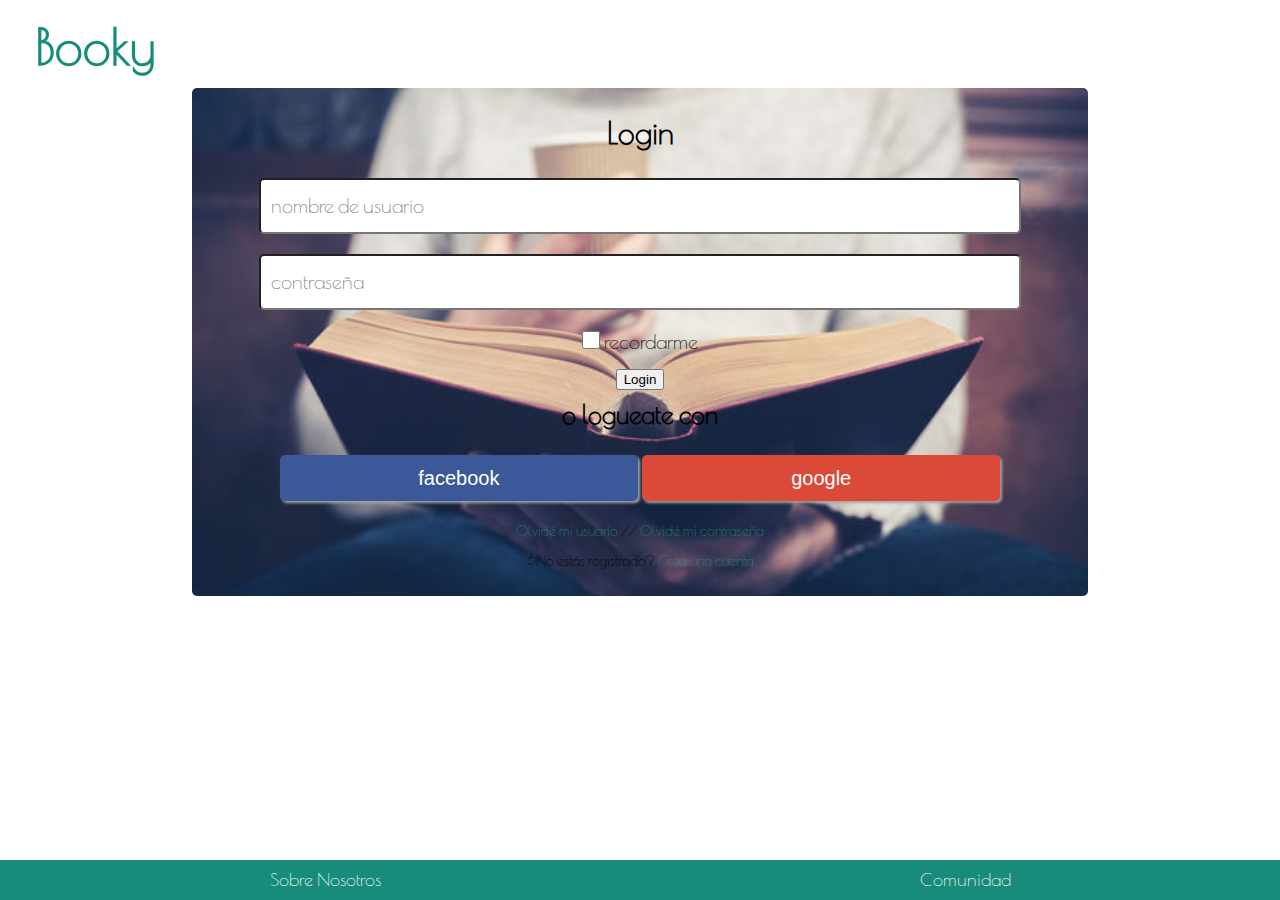
<file: index.html>
<!DOCTYPE html>
<html lang="en" dir="ltr">
  <head>
    <meta charset="utf-8">
    <title>Booky la comunidad lectora</title>
    <link rel="stylesheet" href="https://use.fontawesome.com/releases/v5.7.2/css/all.css" integrity="sha384-fnmOCqbTlWIlj8LyTjo7mOUStjsKC4pOpQbqyi7RrhN7udi9RwhKkMHpvLbHG9Sr" crossorigin="anonymous">
    <link href="https://fonts.googleapis.com/css?family=Poiret+One" rel="stylesheet">
    <link rel="stylesheet" href="css/styles.css">
    <meta name="viewport" content="width=device-width, initial-scale=1.0">
  </head>
  <body>
    <div class="container">
      <header>
          <h1><a href="home/home.html">Booky</a></h1>
          <div class="separador">
            <h2>La comunidad lectora</h2>
          </div>
        </header>
        <div class="cont-form">
        <form>
            <article class="datos">
              <h2>Login</h2>
              <div class="user">
                <label for="user"><i class="fas fa-user"></i></label>
                <input type="text" name="" value="" placeholder="nombre de usuario">
              </div>
              <div class="pass">
                <label for="pass"><i class="fas fa-lock"></i></label>
                <input type="password" name="pass" value="" placeholder= "contraseña">
              </div>
              <div class="check">
                <input id="recordar" type="checkbox" name="check" value="s">
                <label for="recordar">recordarme</label>
              </div>
              <button class="login" type="submit" name="button">Login</button>
              <hr>
            </article>
            <article class="datos-alt">
              <h2>o logueate con</h2>
              <button class="face" type="submit" name="button">facebook</button>
              <button class="google" type="submit" name="button">google</button>
            </article>
          <div class="recover">
            <p><a href="#">Olvidé mi usuario</a> // <a href="#">Olvidé mi contraseña</a></p>
            <p class="cuenta">¿No estás registrado? <a href="Registro/registracion.html">Crea una cuenta</a></p>
          </div>
        </form>
      </div>
        </div>
        <footer>
          <nav>
            <ul>
              <li> <a href="#">Sobre Nosotros</a></li>
              <li> <a href="#">Comunidad</a></li>
            </ul>

        </nav>
        </footer>
  </body>
</html>
</file>
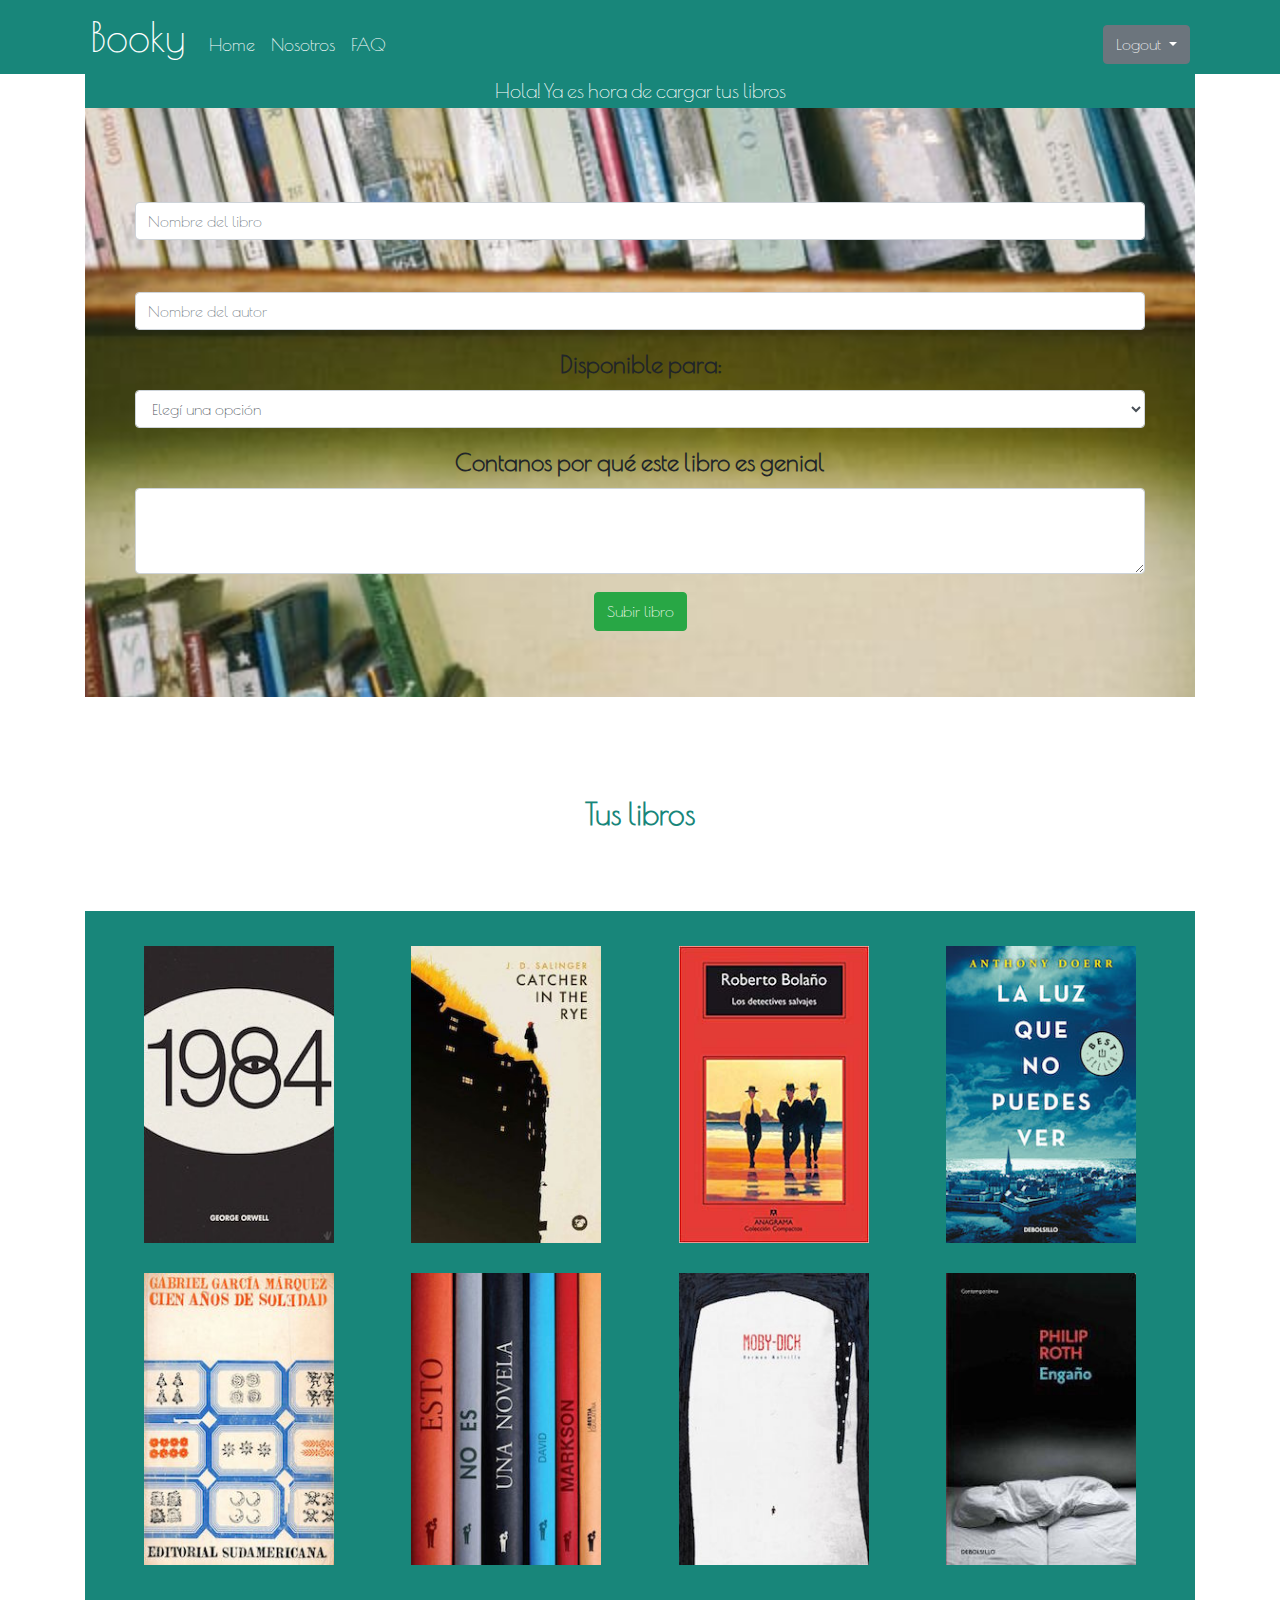
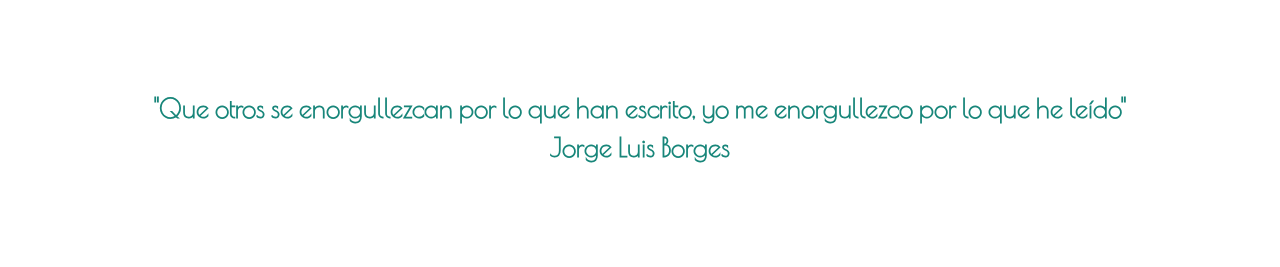
<file: cargarlibros.html>
<!DOCTYPE html>
<html lang="en" dir="ltr">
  <head>
    <meta charset="utf-8">
    <meta name="viewport" content="width=device-width, initial-scale=1.0">
    <link rel="stylesheet" href="https://use.fontawesome.com/releases/v5.5.0/css/all.css" integrity="sha384-B4dIYHKNBt8Bc12p+WXckhzcICo0wtJAoU8YZTY5qE0Id1GSseTk6S+L3BlXeVIU" crossorigin="anonymous">
    <link href="https://fonts.googleapis.com/css?family=Poiret+One" rel="stylesheet">
    <link rel="stylesheet" href="https://stackpath.bootstrapcdn.com/bootstrap/4.3.1/css/bootstrap.min.css" integrity="sha384-ggOyR0iXCbMQv3Xipma34MD+dH/1fQ784/j6cY/iJTQUOhcWr7x9JvoRxT2MZw1T" crossorigin="anonymous">
    <link rel="stylesheet" href="css/estilos.css">
    <title></title>
  </head>
  <body>
      <nav class="navbar navbar-expand-lg navbar-light bg-light">
        <a class="navbar-brand" href="#"><!--<img src="img/logo-verde-g.png" width="120" height="60" alt="">--><h1>Booky</h1> </a>
        <button class="navbar-toggler" type="button" data-toggle="collapse" data-target="#navbarSupportedContent" aria-controls="navbarSupportedContent" aria-expanded="false" aria-label="Toggle navigation">
          <span class="navbar-toggler-icon"></span>
        </button>

        <div class="collapse navbar-collapse" id="navbarSupportedContent">

          <ul class="navbar-nav mr-auto">
            <li class="nav-item active">
              <a class="nav-link" href="#">Home<span class="sr-only">(current)</span></a>
            </li>
            <li class="nav-item">
              <a class="nav-link" href="#">Nosotros</a>
            </li>
            <li class="nav-item">
              <a class="nav-link" href="#">FAQ</a>
            </li>
          </ul>
          <ul class="nav navbar-nav ml-auto">
            <div class="btn-group" role="group">
                <button id="btnGroupDrop1" type="button" class="btn btn-secondary dropdown-toggle" data-toggle="dropdown" aria-haspopup="true" aria-expanded="false">
                  Logout
                </button>
                <div class="dropdown-menu" aria-labelledby="btnGroupDrop1">
                  <a class="dropdown-item" href="#">Mi perfil</a>
                  <a class="dropdown-item" href="logout.php">Cerrar sesión</a>
                </div>
            </div>
          </ul>
        </div>
      </nav>
      <div class="container">
        <div class="fondo paral">
        <div class="bienvenido">
            <h3>Hola! Ya es hora de cargar tus libros</h3>
        </div>
        <div class="cargarlibros">
          <form>
          <div class="form-group">
            <label for="exampleFormControlInput1"></label>
            <input type="text" class="form-control" id="exampleFormControlInput1" placeholder="Nombre del libro">
            </div>
            <div class="form-group">
              <label for="exampleFormControlInput2"></label>
              <input type="text" class="form-control" id="exampleFormControlInput1" placeholder="Nombre del autor">
              </div>
            <div class="form-group">
              <label for="exampleFormControlSelect1">Disponible para:</label>
              <select class="form-control" id="exampleFormControlSelect1">
              <option>Elegí una opción</option>
              <option>Prestar</option>
              <option>Regalar</option>
              </select>
            </div>
            <div class="form-group">
              <label for="exampleFormControlTextarea1">Contanos por qué este libro es genial</label>
              <textarea class="form-control" id="exampleFormControlTextarea1" rows="3"></textarea>
            </div>
            <div class="form-group">
              <button type="submit" class="btn btn-success">Subir libro</button>
            </div>
            </form>
          </div>
        </div>
      </div>
      <div class="container">
      <div class="jumbotron jumbotron-fluid destacado">
        <h2>Tus libros</h2>
      </div>

      <div class="row libros">
          <div class="libros col-lg-3 col-md-4 col-sm-6 d-sm-block">
            <img class="img-fluid" src="img/libros/1984.jpg" alt="">
          </div>
          <div class="libros col-lg-3 col-md-4 col-sm-6 d-sm-block">
            <img class="img-fluid" src="img/libros/catcher.jpg" alt="">
          </div>
          <div class="libros col-lg-3 col-md-4 col-sm-6 d-sm-block">
            <img class="img-fluid" src="img/libros/detectives.jpg" alt="">
          </div>
          <div class="libros col-lg-3 col-md-4 col-sm-6 d-sm-block">
            <img class="img-fluid" src="img/libros/doerr.jpg" alt="">
          </div>
          <div class="libros col-lg-3 col-md-4 col-sm-6 d-sm-block">
            <img class="img-fluid" src="img/libros/garcia-marquez.jpg" alt="">
          </div>
          <div class="libros col-lg-3 col-md-4 col-sm-6 d-sm-block">
            <img class="img-fluid" src="img/libros/markson.jpg" alt="">
          </div>
          <div class="libros col-lg-3 col-md-4 col-sm-6 d-sm-block">
            <img class="img-fluid" src="img/libros/moby.jpg" alt="">
          </div>
          <div class="libros col-lg-3 col-md-4 col-sm-6 d-sm-block">
            <img class="img-fluid" src="img/libros/roth.jpg" alt="">
          </div>
        </div>
        </div>

      <div id="carouselContent" class="carousel slide" data-ride="carousel">
        <div class="carousel-inner" role="listbox">
            <div class="carousel-item active text-center p-4">
                 <p>"Que otros se enorgullezcan por lo que han escrito, yo me enorgullezco por lo que he leído"<br> Jorge Luis Borges</p>
            </div>
            <div class="carousel-item text-center p-4">
                <p>"Un libro debe ser el hacha que rompa el mar helado que hay dentro de nosotros" <br>Franz Kafka</p>
            </div>
            <div class="carousel-item text-center p-4">
                <p>"El que lee mucho y anda mucho, ve mucho y sabe mucho" <br>Miguel de Cervantes Saavedra</p>
            </div>
        </div>
          <a class="carousel-control-prev" href="#carouselContent" role="button" data-slide="prev">
            <span class="carousel-control-prev-icon" aria-hidden="true"></span>
            <span class="sr-only">Previous</span>
          </a>
          <a class="carousel-control-next" href="#carouselContent" role="button" data-slide="next">
            <span class="carousel-control-next-icon" aria-hidden="true"></span>
            <span class="sr-only">Next</span>
          </a>
        </div>

        <script src="https://code.jquery.com/jquery-3.3.1.slim.min.js" integrity="sha384-q8i/X+965DzO0rT7abK41JStQIAqVgRVzpbzo5smXKp4YfRvH+8abtTE1Pi6jizo" crossorigin="anonymous"></script>
        <script src="https://cdnjs.cloudflare.com/ajax/libs/popper.js/1.14.7/umd/popper.min.js" integrity="sha384-UO2eT0CpHqdSJQ6hJty5KVphtPhzWj9WO1clHTMGa3JDZwrnQq4sF86dIHNDz0W1" crossorigin="anonymous"></script>
        <script src="https://stackpath.bootstrapcdn.com/bootstrap/4.3.1/js/bootstrap.min.js" integrity="sha384-JjSmVgyd0p3pXB1rRibZUAYoIIy6OrQ6VrjIEaFf/nJGzIxFDsf4x0xIM+B07jRM" crossorigin="anonymous"></script>
    </body>
</html>
</file>
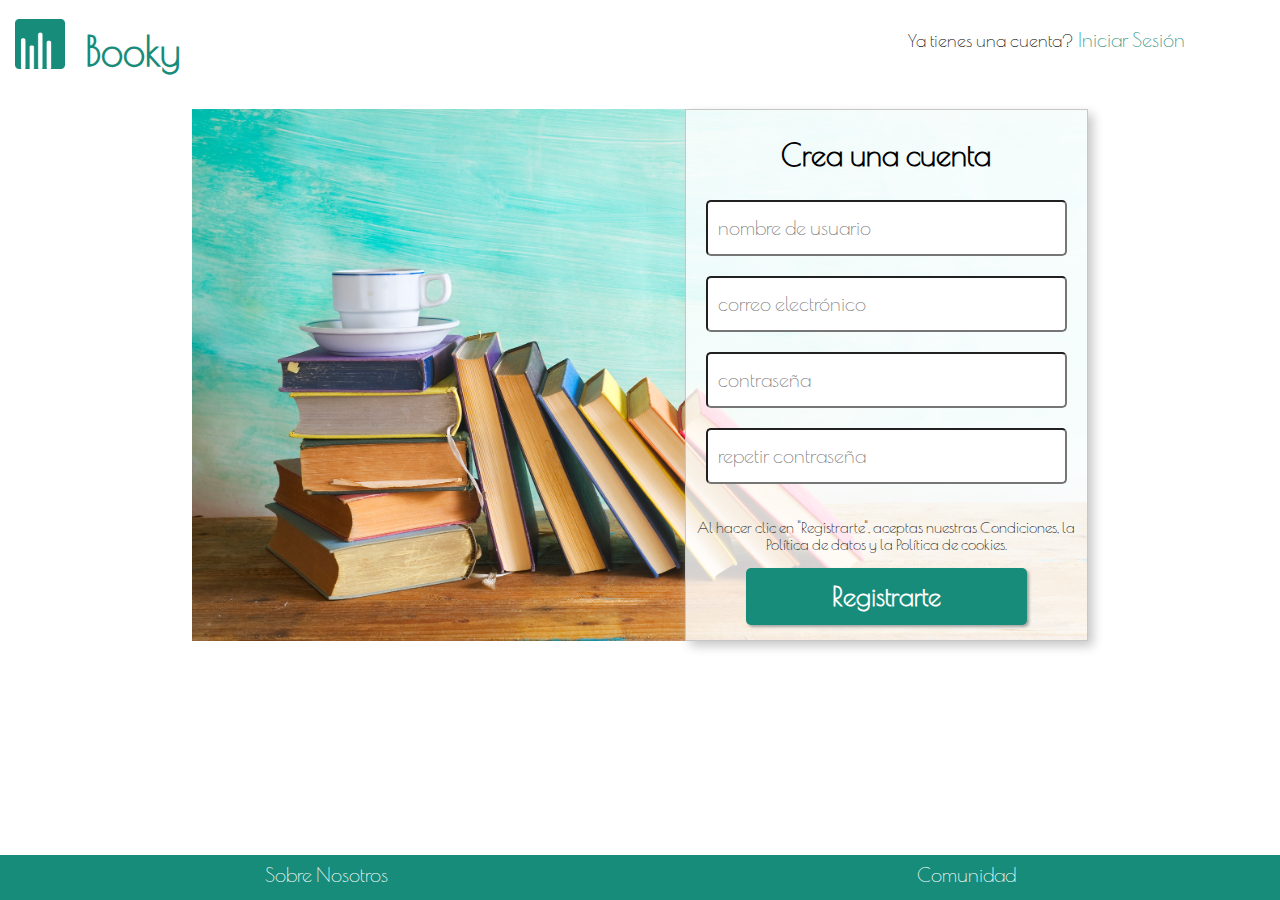
<file: registracion2.html>
<?php












<!DOCTYPE html>
<html lang="en" dir="ltr">
  <head>
    <meta charset="utf-8">
    <title>Booky la comunidad lectora</title>
    <link rel="icon" href="img/favicon.png">
    <link rel="stylesheet" href="https://use.fontawesome.com/releases/v5.7.2/css/all.css" integrity="sha384-fnmOCqbTlWIlj8LyTjo7mOUStjsKC4pOpQbqyi7RrhN7udi9RwhKkMHpvLbHG9Sr" crossorigin="anonymous">
    <link href="https://fonts.googleapis.com/css?family=Poiret+One" rel="stylesheet">
    <link rel="stylesheet" href="css/registracion2.css">
    <meta name="viewport" content="width=device-width, initial-scale=1.0">
  </head>
  <body>
    <div class="container">
      <header>
         <nav class="cont-logo">
           <img src="img/logo-verde-g.png" alt="">
           <h1 class="titulo"><a href="home.html">Booky</a></h1>
          </nav>
         <p>Ya tienes una cuenta? <a href="login.html"> Iniciar Sesión </a></p>
      </header>
        <div class="cont-form">
        <form>
            <article class="datos">
              <h2>Crea una cuenta</h2>
              <div class="user">
                <label for="user"><i class="fas fa-user"></i></label>
                <input type="text" name="" value="" placeholder="nombre de usuario">
              </div>
              <div class="mail">
                <label for="mail"><i class="far fa-envelope-open"></i></label>
                <input type="text" name="" value="" placeholder="correo electrónico">
              </div>
              <div class="pass">
                <label for="pass"><i class="fas fa-lock"></i></label>
                <input type="password" name="pass" value="" placeholder= "contraseña">
              </div>
              <div class="repeatpass">
                <label for="pass"><i class="fas fa-lock"></i></label>
                <input type="password" name="pass" value="" placeholder= "repetir contraseña">
              </div>
              <div class="politica">
                <p>Al hacer clic en "Registrarte", aceptas nuestras Condiciones, la Política de datos y la Política de cookies.</p>
              </div>
              <button class="registrarte" type="submit" name="button">Registrarte</button>


        </form>
      </div>
        </div>
        <footer>
          <nav>
            <ul>
              <li> <a href="#">Sobre Nosotros</a></li>
              <li> <a href="#">Comunidad</a></li>
            </ul>

        </nav>
        </footer>
  </body>
</html>
</file>
<file: css/registracion2.css>
*{
  box-sizing: border-box;
}
html{
  font-size: 24px;
}
ul, ol{
  padding: 0;
  margin: 0;
  list-style-type: none;
}
a{
  text-decoration: none;
}
h1, h2{
  text-align: center;
  margin: 0;
  padding: 0;
}
body{
  margin: 0 auto;
  font-family: 'Poiret One', cursive;
  min-height: 100%;
  display: flex;
  flex-direction: column;



}
.container{
  background-color: #fff;
  min-height: 95vh;
}
header{
 width: 100%;
 padding: 10px 15px;
 display: flex;
 justify-content: space-between;
 align-items: flex-end;
}
header img{
  display: block;
  width: 50px;
  height: 50px;
  padding-top: 0px;
}
header h1{
  position: relative;
  top: 7px;
  padding: 0 20px 0 20px;
}
header p{
  display: none;
}
header p a{
  color: #188c7a;
  font-size: 20px;

}
header nav a{
  color: #fff;
  font-size: 40px;
  color: #188c7a;
}
header nav{
  width: 100%;
  color: #188c7a;
  display: flex;
  justify-content: space-between;
  align-items: center;
}
header nav.menu-header{
  display: none;
}
header nav.menu-header a{
  font-size: 30px;}

div.cont-form{
  margin: 10px auto;
}
form{
  width: 85%;
  color: #000;
  border-radius: 5px;
  text-align: center;
  margin: 0px auto;
}
form h2{
  margin: 0 0 10px;
  padding: 0;
  color: #000;
  text-align: center;
}
form i{
  color: #188c7a;
}
.datos input{
  font-size: 24px;
  background-color: #fff;
  display: inline-block;
  border-radius: 5px;
  margin: 0 0 10px;
  padding-left: 10px;
  line-height: 50px;
  width: 90%;
  font-family: 'Poiret One', cursive;
}
.check input{
  font-size: 30px;
  width: 15px;
  height: 15px;
}
.check label{
  font-size: 25px;
}
.registrarte{
  display: block;
  background-color: #188c7a;
  box-shadow: 2px 2px 3px #a4a4a4;
  border-radius: 5px;
  width: 70%;
  line-height: 55px;
  border: 0;
  font-family: 'Poiret One', cursive;
  color: #fff;
  font-size: 26px;
  margin: 15px auto;
  font-weight: bold;
}
.registrarte:hover{
  background-color: #424242;
}
.politica {
  font-size: 15px;
}
.login h2{
  color: #000;
}
hr{
  margin: 10px;
}
.datos-alt h2{
  margin: 0;
  padding: 0 0 5px;
}
.datos-alt button{
  display: inline;
  color: #fff;
  border-radius: 5px;
  border: 0;
  width: 50%;
  margin:10px auto;
  box-shadow: 2px 2px 3px #a4a4a4;
  line-height: 30px;
  font-size: 14px;

}
.datos-alt button:hover{
  font-weight: bold;
}
.face{
  background-color: #3b5998;
}
.google{
  background-color: #db4a39;
}
.recover p{
  text-align: center;
  margin: 0 0 10px;
  font-size: 14px;
  color: #000;
}
.recover a{
  color: #188c7a;
}
.recover a:hover{
  color: #188c7a;
  font-weight: bold;
}
footer{
  background-color: #188c7a;
  color: #fff;
  width: 100%;
  min-height: 5vh;
  line-height: 40px;
  flex: 1;

}
footer ul{
  display: flex;
  flex-wrap: wrap;
  flex-direction: row;
  justify-content: space-around;
}
footer a{
  color: #fff;
}
footer a:hover{
  font-weight: bold;
}
@media only screen and (min-width: 480px){
  html{
    font-size: 30px;
  }
  header nav.cont-logo{
    display: flex;
    justify-content: flex-start ;
    }
  header p{
    display: inline-block;
    font-size: 20px;
    width: 86%;
  }
  .separador h2{
    font-size: 36px;
  }
  form{
    margin: 0px auto;
    border: 1px solid #c7c7c7;
    box-shadow: 5px 5px 10px #c7c7c7;
  }
  form h2{
    margin-bottom: 0;
    padding: 20px 0;
    line-height: 50px;
  }
  .datos input{
    margin: 0 0 20px;
  }
  .check input{
    width: 18px;
    height: 18px;
  }
  .login{
    margin: 0 auto 25px;
    width: 55%;
    line-height: 60px;
  }
  .datos-alt h2{
    margin: 20px;
    font-size: 40px;
  }
  .datos-alt button{
    display: inline;
    margin: 10px auto 20px;
    width: 40%;
    line-height: 44px;
    font-size: 20px;
  }
}
  @media only screen and (min-width: 769px){
    html{
      font-size: 20px;
    }
    header{
     margin: 0 0 30px;
    }
    header h2{
      color: #fff;
      font-size: 26px;
    }
    header p{
      width: 40%;
      font-size: 18px;
    }
    .cont-form{
      margin: 0 auto;
      width: 70%;
      background-image: url(../img/libros3.jpg) ;
      background-size: cover;
      background-position: 10%;

    }
    form{
      border-radius: 0;
      background-color: rgba(255, 255, 255, 0.8);
      width: 45%;
      margin: 0 0 20px auto;
      border: 1px solid #c7c7c7;
      box-shadow: 5px 5px 10px #c7c7c7;
    }
    form h2{
      margin-bottom: 0;
      padding: 20px 0;
      line-height: 50px;
    }
    .datos input{
      font-size: 20px;
    }
    .check label{
      font-size: 20px;
    }

  }

}
</file>
<file: css/styles.css>
/*reseteos*/

*{
box-sizing: border-box;
}
html.login-reg{
font-size: 24px;
}
ul, ol{
padding: 0;
margin: 0;
list-style-type: none;
}
a{
text-decoration: none;
}
h1, h2{
text-align: center;
margin: 0;
padding: 0;
}
/* estilos generales, register y login*/

body{
margin: 0 auto;
font-family: 'Poiret One', cursive;
min-height: 100%;
display: flex;
flex-direction: column;

}
.container{
background-color: #fff;
}
h2{
margin: 0;
font-size: 30px;
font-weight: 900;
}
header{
width: 100%;
padding: 10px 15px 10px;
display: flex;
flex-direction: row;
justify-content: flex-start;
align-items:flex-end;
}
header img{
display: block;
width: 50px;
height: 50px;
padding-top: 0px;
}
header h1{
position: relative;
top: 7px;
padding: 0 20px 0 20px;
}
header h2{
display: none;
padding: 0 5px;
position: relative;
top: 2px;
}
header p{
display: none;
margin: 0;
}
header p a{
color: #188c7a;
font-size: 20px;

}
header nav a{
color: #fff;
font-size: 40px;
color: #188c7a;
}
header nav{
width: 100%;
color: #188c7a;
display: flex;
justify-content: space-between;
align-items: center;
}
header nav.menu-header{
display: none;
}
header nav.menu-header a{
font-size: 30px;
}
header a{
color: #fff;
font-size: 50px;
color: #188c7a;
}
.cont-form{
width: 85%;
color: #000;
border-radius: 5px;
text-align: center;
margin: 0px auto;
}
form h2{
margin: 10px 0 25px;
padding: 0;
color: #000;
text-align: center;
}
form i{
color: #188c7a;
}
.datos input{
font-size: 16px;
background-color: #fff;
display: inline-block;
border-radius: 5px;
margin: 0 0 20px;
padding-left: 10px;
line-height: 50px;
width: 85%;
font-family: 'Poiret One', cursive;
}
.check input{
font-size: 30px;
width: 15px;
height: 15px;
}
.check label{
font-size: 25px;
}
.btn-login{
display: block;
background-color: #188c7a;
box-shadow: 2px 2px 3px #a4a4a4;
border-radius: 5px;
width: 70%;
line-height: 55px;
border: 0;
font-family: 'Poiret One', cursive;
color: #fff;
font-size: 26px;
margin: 15px auto;
font-weight: bold;
}
.btn-login:hover{
background-color: #424242;
}
.registrarte{
display: block;
background-color: #188c7a;
box-shadow: 2px 2px 3px #a4a4a4;
border-radius: 5px;
width: 70%;
line-height: 55px;
border: 0;
font-family: 'Poiret One', cursive;
color: #fff;
font-size: 26px;
margin: 15px auto 35px;
font-weight: bold;
}
.registrarte:hover{
background-color: #424242;
}
.politica {
font-size: 15px;
}

.login h2{
color: #000;
}
hr{
margin: 10px;
}
.datos-alt h2{
margin: 0;
padding: 0 0 5px;
}
.datos-alt button{
display: inline;
color: #fff;
border-radius: 5px;
border: 0;
width: 50%;
margin:10px auto;
box-shadow: 2px 2px 3px #a4a4a4;
line-height: 30px;
font-size: 14px;

}
.datos-alt button:hover{
font-weight: bold;
}
.face{
background-color: #3b5998;
}
.google{
background-color: #db4a39;
}
.recover{
padding-bottom: 15px;
}
.recover p{
text-align: center;
margin: 0 0 10px;
font-size: 14px;
color: #000;
}
.recover a{
color: #188c7a;
}
.recover a:hover{
color: #188c7a;
font-weight: bold;
}
footer{
background-color: #188c7a;
color: #fff;
width: 100%;
line-height: 40px;
position: absolute;
bottom: 0;
}
footer ul{
display: flex;
flex-wrap: wrap;
flex-direction: row;
justify-content: space-around;
}
footer a{
color: #fff;
font-size: 18px;
}
footer a:hover{
font-weight: bold;
}
          /*errores*/

p.errores {
color: red;
margin-top: 0;
font-size: 15px;
text-align: left;
margin-left: 12%;
}
input.campos-con-errores{
  margin-bottom: 0;
}
input#user.campos-con-errores{
  margin-bottom: 0;
}
input#email.campos-con-errores{
  margin-bottom: 0;
}
input#pass.campos-con-errores{
  margin-bottom: 0;
}



          /*estilos home*/

.navbar{
background-color: #18867a !important;
padding: 8px 10px;
color: #fff;
font-size: 18px;
display: flex;
flex-direction: row;
align-items: flex-end;
}
.navbar img{
display: block;
width: 50px;
height: 50px;
}
.navbar a{
color: #fff !important;
}
.container nav a{
color: #000 !important;
}
.blanco{
background-color: rgba(255, 255, 255, 0.8);
padding: 50px;
}
.bienvenido h2{
background-color: rgba(255, 255, 255, 0.8);
text-align: left;
padding: 5px 100px;
}
#search {
justify-content: center;
margin: 50px 5px 50px;
}
.btn{
line-height: 25px;
}
.fondo{
min-height: 100px;
background-image: url(../img/libros-prueba-5.png);
background-size: 100%;
}
.jumbotron {
line-height: 50px;
width: 100%;
text-align: center;
font-weight: bold;
font-size: 18px;
color: #000;
margin: 0 auto 30px;
background-color: rgba(255, 255, 255, 0.8);
padding-left: 20px;
padding-right: 20px;
}
.paral {
min-height: 80px;
background-attachment: fixed;
background-size: cover;
background-position: 50% 50%;
}
.container .pasos {
text-align: center;
}

.text-center {
margin-bottom: 60px;
}

#carouselContent {
margin: 50px auto 0;
color: #18867a;
font-size: 26px;
font-weight: bold;
width: 80%;
text-align: center;
}
div.pasos{
background-color: #a4a4a4;
color: #fff;
}

div.paso{
border-left: inset;
padding-top: 40px;
}
div.paso:first-child{
border-left: 0;
}
 h2.destacado{
margin: 40px 0 0;
font-size: 1000px;
color: #18867a;
font-weight: bold;
text-align: left;
margin: 5px 0;
}
.libros-carouseles img{
  height: 100%;
}

.row.libros{
padding: 20px 20px;
}
.libros{
background-color: #18867a;
text-align: center;
margin: 15px 0;
}
.libros img{
height: 100%;
width: 80%;
}
.conocenos{
background-color: #c7c7c7;
}
.conocenos p{
font-size: 24px;
font-weight: bold;
text-align: justify;
}
.card{
border: 0;
padding: 20px;
background-color: #c7c7c7;
}
.card-text, .card-body{
background-color: #c7c7c7;
border: 0;
}
.img-conocenos img{
width: 100%;
text-align: center;
}


@media only screen and (min-width: 480px){
html.login-reg{
font-size: 30px;
}
header nav.cont-logo{
display: flex;
justify-content: flex-start;
}
header p{
display: inline-block;
font-size: 20px;
width: 86%;
}
.separador h2{
font-size: 36px;
}
form.form-login{
margin: 0px auto;
border: 1px solid #c7c7c7;
box-shadow: 5px 5px 10px #c7c7c7;
}
form h2{
margin-bottom: 0;
padding: 20px 0;
line-height: 50px;
}
.datos input{
margin: 0 0 20px;
}

.check input{
width: 18px;
height: 18px;
}
form.form-login{
margin: 20px auto 25px;
width: 80%;
line-height: 60px;
}
.datos-alt h2{
font-size: 25px;
}
.datos-alt button{
display: inline;
margin: 10px auto 20px;
width: 40%;
line-height: 44px;
font-size: 20px;
}
hr{
display: none;
}

@media only screen and (min-width: 990px) {
html.login{
font-size: 20px;
}
header{
margin: 0 0 10px;
}
header h2{
color: #fff;
font-size: 26px;
}
header p{
width: 40%;
font-size: 18px;
}
.cont-form{
margin: 0 auto;
width: 70%;
background-image: url(../img/libros9.jpg);
background-size: cover;
}
.cont-reg{
background-image: url(../img/libros3.jpg);
}
form.form-login{
border-radius: 0;
background-color: rgba(255, 255, 255, 0.8);
width: 45%;
margin: 0 0 0 auto;
border: 1px solid #c7c7c7;
box-shadow: 5px 5px 10px #c7c7c7;
}
form h2{
margin-bottom: 0;
padding: 20px 0;
line-height: 50px;
}
form p{
line-height: 20px;
}
.datos input{
font-size: 20px;
}
.check label{
font-size: 20px;
}
hr{
display: none;
}
.navbar{
padding: 8px 90px;
}
.conocenos p{
padding: 50px;
font-size: 24px;
font-weight: bold;
text-align: center;
}

}                      /*reseteos*/

*{
  box-sizing: border-box;
}
html.login-reg{
  font-size: 24px;
}
ul, ol{
  padding: 0;
  margin: 0;
  list-style-type: none;
}
a{
  text-decoration: none;
}
h1, h2{
  text-align: center;
  margin: 0;
  padding: 0;
}
          /* estilos generales, register y login*/

body{
  margin: 0 auto;
  font-family: 'Poiret One', cursive;
  min-height: 100%;
  display: flex;
  flex-direction: column;

}
.container{
  background-color: #fff;
}
h2{
  margin: 0;
  font-size: 30px;
  font-weight: 900;
}
header{
 width: 100%;
 padding: 10px 15px 10px;
 display: flex;
 flex-direction: row;
 justify-content: flex-start;
 align-items:flex-end;
}
header img{
  display: block;
  width: 50px;
  height: 50px;
  padding-top: 0px;
}
header h1{
  position: relative;
  top: 7px;
  padding: 0 20px 0 20px;
}
header h2{
  display: none;
  padding: 0 5px;
  position: relative;
  top: 2px;
}
header p{
  display: none;
  margin: 0;
}
header p a{
  color: #188c7a;
  font-size: 20px;

}
header nav a{
  color: #fff;
  font-size: 40px;
  color: #188c7a;
}
header nav{
  width: 100%;
  color: #188c7a;
  display: flex;
  justify-content: space-between;
  align-items: center;
}
header nav.menu-header{
  display: none;
}
header nav.menu-header a{
  font-size: 30px;
}
header a{
  color: #fff;
  font-size: 50px;
  color: #188c7a;
}
.cont-form{
  width: 85%;
  color: #000;
  border-radius: 5px;
  text-align: center;
  margin: 0px auto;
}
form h2{
  margin: 10px 0 25px;
  padding: 0;
  color: #000;
  text-align: center;
}
form i{
  color: #188c7a;
}
.datos input{
  font-size: 16px;
  background-color: #fff;
  display: inline-block;
  border-radius: 5px;
  margin: 0 0 20px;
  padding-left: 10px;
  line-height: 50px;
  width: 85%;
  font-family: 'Poiret One', cursive;
}
.check input{
  font-size: 30px;
  width: 15px;
  height: 15px;
}
.check label{
  font-size: 25px;
}
.btn-login{
  display: block;
  background-color: #188c7a;
  box-shadow: 2px 2px 3px #a4a4a4;
  border-radius: 5px;
  width: 70%;
  line-height: 55px;
  border: 0;
  font-family: 'Poiret One', cursive;
  color: #fff;
  font-size: 26px;
  margin: 15px auto;
  font-weight: bold;
}
.btn-login:hover{
  background-color: #424242;
}
.registrarte{
  display: block;
  background-color: #188c7a;
  box-shadow: 2px 2px 3px #a4a4a4;
  border-radius: 5px;
  width: 70%;
  line-height: 55px;
  border: 0;
  font-family: 'Poiret One', cursive;
  color: #fff;
  font-size: 26px;
  margin: 15px auto 35px;
  font-weight: bold;
}
.registrarte:hover{
  background-color: #424242;
}
.politica {
  font-size: 15px;
}

.login h2{
  color: #000;
}
hr{
  margin: 10px;
}
.datos-alt h2{
  margin: 0;
  padding: 0 0 5px;
}
.datos-alt button{
  display: inline;
  color: #fff;
  border-radius: 5px;
  border: 0;
  width: 50%;
  margin:10px auto;
  box-shadow: 2px 2px 3px #a4a4a4;
  line-height: 30px;
  font-size: 14px;

}
.datos-alt button:hover{
  font-weight: bold;
}
.face{
  background-color: #3b5998;
}
.google{
  background-color: #db4a39;
}
.recover{
  padding-bottom: 15px;
}
.recover p{
  text-align: center;
  margin: 0 0 10px;
  font-size: 14px;
  color: #000;
}
.recover a{
  color: #188c7a;
}
.recover a:hover{
  color: #188c7a;
  font-weight: bold;
}
footer{
  background-color: #188c7a;
  color: #fff;
  width: 100%;
  line-height: 40px;
  position: absolute;
  bottom: 0;
}
footer ul{
  display: flex;
  flex-wrap: wrap;
  flex-direction: row;
  justify-content: space-around;
}
footer a{
  color: #fff;
  font-size: 18px;
}
footer a:hover{
  font-weight: bold;
}
                                /*errores*/

.errores {
color: red;
 }

                                /*estilos home*/

.navbar{
background-color: #18867a !important;
padding: 8px 10px;
color: #fff;
font-size: 18px;
display: flex;
flex-direction: row;
align-items: flex-end;
}
.navbar img{
  display: block;
  width: 50px;
  height: 50px;
}
.navbar a{
  color: #fff !important;
}
.container nav a{
  color: #000 !important;
}
.blanco{
  background-color: rgba(255, 255, 255, 0.8);
  padding: 50px;
}
.bienvenido h3{
  background-color: #18867a;
  text-align: center;
  padding: 5px 100px;
  color: #fff;
  font-size: 20px;
}
#search {
  justify-content: center;
  margin: 50px 5px 50px;
}
.btn{
  line-height: 25px;
}
.fondo{
  min-height: 100px;
  background-image: url(../img/libros-prueba-5.png);
  background-size: 100%;
}
.jumbotron {
  line-height: 50px;
  width: 100%;
  text-align: center;
  font-weight: bold;
  font-size: 18px;
  color: #000;
  margin: 0 auto 30px;
  background-color: rgba(255, 255, 255, 0.8);
  padding-left: 20px;
  padding-right: 20px;
}
.paral {
min-height: 80px;
background-attachment: fixed;
background-size: cover;
background-position: 50% 50%;
}
.container .pasos {
  text-align: center;
}

.text-center {
  margin-bottom: 60px;
}

#carouselContent {
  margin: 50px auto 0;
  color: #18867a;
  font-size: 26px;
  font-weight: bold;
  width: 80%;
  text-align: center:ºº
}
div.pasos{
  background-color: #a4a4a4;
  color: #fff;
}

div.paso{
  border-left: inset;
  padding-top: 40px;
}
div.paso:first-child{
  border-left: 0;
}
.destacado h2{
  margin: 40px 0 0;
  font-size: 35px;
  color: #18867a;
  font-weight: bold;
  text-align: left;
  margin: 0;
}
.destacado {
  margin: 40px auto;
}
.row.libros{
  padding: 20px 20px;
}
.libros{
  background-color: #18867a;
  text-align: center;
  margin: 15px 0;
}
.libros img{
  height: 100%;
  width: 80%;
}
.conocenos{
  background-color: #c7c7c7;
}
.conocenos p{
  font-size: 24px;
  font-weight: bold;
  text-align: justify;
}
.card{
  border: 0;
  padding: 20px;
  background-color: #c7c7c7;
}
.card-text, .card-body{
  background-color: #c7c7c7;
  border: 0;
}
.img-conocenos img{
  width: 100%;
  text-align: center;
}


@media only screen and (min-width: 480px){
    html.login-reg{
      font-size: 30px;
    }
    header nav.cont-logo{
      display: flex;
      justify-content: flex-start;
      }
    header p{
      display: inline-block;
      font-size: 20px;
      width: 86%;
    }
    .separador h2{
      font-size: 36px;
    }
    form.form-login{
      margin: 0px auto;
      border: 1px solid #c7c7c7;
      box-shadow: 5px 5px 10px #c7c7c7;
    }
    form h2{
      margin-bottom: 0;
      padding: 20px 0;
      line-height: 50px;
    }
    .datos input{
      margin: 0 0 20px;
    }
    .check input{
      width: 18px;
      height: 18px;
    }
    form.form-login{
      margin: 20px auto 25px;
      width: 80%;
      line-height: 60px;
    }
    .datos-alt h2{
      font-size: 25px;
    }
    .datos-alt button{
      display: inline;
      margin: 10px auto 20px;
      width: 40%;
      line-height: 44px;
      font-size: 20px;
    }
    hr{
    display: none;
    }

@media only screen and (min-width: 990px) {
  html.login{
    font-size: 20px;
  }
  header{
   margin: 0 0 10px;
  }
  header h2{
    color: #fff;
    font-size: 26px;
  }
  header p{
    width: 40%;
    font-size: 18px;
  }
  .cont-form{
    margin: 0 auto;
    width: 70%;
    background-image: url(../img/libros9.jpg);
    background-size: cover;
  }
  .cont-reg{
   background-image: url(../img/libros3.jpg);
  }
  form.form-login{
    border-radius: 0;
    background-color: rgba(255, 255, 255, 0.8);
    width: 45%;
    margin: 0 0 0 auto;
    border: 1px solid #c7c7c7;
    box-shadow: 5px 5px 10px #c7c7c7;
  }
  form h2{
    margin-bottom: 0;
    padding: 20px 0;
    line-height: 50px;
  }
  form p{
    line-height: 20px;
  }
  .datos input{
    font-size: 20px;
  }
  .check label{
    font-size: 20px;
  }
hr{
  display: none;
}
.navbar{
  padding: 8px 90px;
}
.conocenos p{
  padding: 50px;
  font-size: 24px;
  font-weight: bold;
  text-align: center;
}

}
</file>
<file: css/estilos.css>
/*reseteos*/

*{
box-sizing: border-box;
}
html.login-reg{
font-size: 24px;
}
ul, ol{
padding: 0;
margin: 0;
list-style-type: none;
}
a{
text-decoration: none;
}
h1, h2{
text-align: center;
margin: 0;
padding: 0;
}
/* estilos generales, register y login*/

body{
margin: 0 auto;
font-family: 'Poiret One', cursive;
min-height: 100%;
display: flex;
flex-direction: column;

}
.container{
background-color: #fff;
}
h2{
margin: 0;
font-size: 30px;
font-weight: 900;
}
header{
width: 100%;
padding: 10px 15px 10px;
display: flex;
flex-direction: row;
justify-content: flex-start;
align-items:flex-end;
}
header img{
display: block;
width: 50px;
height: 50px;
padding-top: 0px;
}
header h1{
position: relative;
top: 7px;
padding: 0 20px 0 20px;
}
header h2{
display: none;
padding: 0 5px;
position: relative;
top: 2px;
}
header p{
display: none;
margin: 0;
}
header p a{
color: #188c7a;
font-size: 20px;

}
header nav a{
color: #fff;
font-size: 40px;
color: #188c7a;
}
header nav{
width: 100%;
color: #188c7a;
display: flex;
justify-content: space-between;
align-items: center;
}
header nav.menu-header{
display: none;
}
header nav.menu-header a{
font-size: 30px;
}
header a{
color: #fff;
font-size: 50px;
color: #188c7a;
}
.cont-form{
width: 85%;
color: #000;
border-radius: 5px;
text-align: center;
margin: 0px auto;
}
form h2{
margin: 10px 0 25px;
padding: 0;
color: #000;
text-align: center;
}
form i{
color: #188c7a;
}
.datos input{
font-size: 16px;
background-color: #fff;
display: inline-block;
border-radius: 5px;
margin: 0 0 20px;
padding-left: 10px;
line-height: 50px;
width: 85%;
font-family: 'Poiret One', cursive;
}
.check input{
font-size: 30px;
width: 15px;
height: 15px;
}
.check label{
font-size: 25px;
}
.btn-login{
display: block;
background-color: #188c7a;
box-shadow: 2px 2px 3px #a4a4a4;
border-radius: 5px;
width: 70%;
line-height: 55px;
border: 0;
font-family: 'Poiret One', cursive;
color: #fff;
font-size: 26px;
margin: 15px auto;
font-weight: bold;
}
.btn-login:hover{
background-color: #424242;
}
.registrarte{
display: block;
background-color: #188c7a;
box-shadow: 2px 2px 3px #a4a4a4;
border-radius: 5px;
width: 70%;
line-height: 55px;
border: 0;
font-family: 'Poiret One', cursive;
color: #fff;
font-size: 26px;
margin: 15px auto 35px;
font-weight: bold;
}
.registrarte:hover{
background-color: #424242;
}
.politica {
font-size: 15px;
}

.login h2{
color: #000;
}
hr{
margin: 10px;
}
.datos-alt h2{
margin: 0;
padding: 0 0 5px;
}
.datos-alt button{
display: inline;
color: #fff;
border-radius: 5px;
border: 0;
width: 50%;
margin:10px auto;
box-shadow: 2px 2px 3px #a4a4a4;
line-height: 30px;
font-size: 14px;

}
.datos-alt button:hover{
font-weight: bold;
}
.face{
background-color: #3b5998;
}
.google{
background-color: #db4a39;
}
.recover{
padding-bottom: 15px;
}
.recover p{
text-align: center;
margin: 0 0 10px;
font-size: 14px;
color: #000;
}
.recover a{
color: #188c7a;
}
.recover a:hover{
color: #188c7a;
font-weight: bold;
}
footer{
background-color: #188c7a;
color: #fff;
width: 100%;
line-height: 40px;
position: absolute;
bottom: 0;
}
footer ul{
display: flex;
flex-wrap: wrap;
flex-direction: row;
justify-content: space-around;
}
footer a{
color: #fff;
font-size: 18px;
}
footer a:hover{
font-weight: bold;
}
          /*errores*/

p.errores {
color: red;
margin-top: 0;
font-size: 15px;
text-align: left;
margin-left: 12%;
}
input.campos-con-errores{
  margin-bottom: 0;
}
input#user.campos-con-errores{
  margin-bottom: 0;
}
input#email.campos-con-errores{
  margin-bottom: 0;
}
input#pass.campos-con-errores{
  margin-bottom: 0;
}



          /*estilos home*/

.navbar{
background-color: #18867a !important;
padding: 8px 10px;
color: #fff;
font-size: 18px;
display: flex;
flex-direction: row;
align-items: flex-end;
}
.navbar img{
display: block;
width: 50px;
height: 50px;
}
.navbar a{
color: #fff !important;
}
.container nav a{
color: #000 !important;
}
.blanco{
background-color: rgba(255, 255, 255, 0.8);
padding: 50px;
}
.bienvenido h2{
background-color: rgba(255, 255, 255, 0.8);
text-align: left;
padding: 5px 100px;
}
#search {
justify-content: center;
margin: 50px 5px 50px;
}
.btn{
line-height: 25px;
}
.fondo{
min-height: 100px;
background-image: url(../img/libros2.jpg);
background-size: 100%;
}
.jumbotron {
line-height: 50px;
width: 100%;
text-align: center;
font-weight: bold;
font-size: 18px;
color: #000;
margin: 0 auto 30px;
background-color: rgba(255, 255, 255, 0.8);
padding-left: 20px;
padding-right: 20px;
}
.paral {
min-height: 80px;
background-attachment: fixed;
background-size: cover;
background-position: 50% 50%;
}
.container .pasos {
text-align: center;
}

.text-center {
margin-bottom: 60px;
}

#carouselContent {
margin: 50px auto 0;
color: #18867a;
font-size: 26px;
font-weight: bold;
width: 80%;
text-align: center;
}
div.pasos{
background-color: #a4a4a4;
color: #fff;
}

div.paso{
border-left: inset;
padding-top: 40px;
}
div.paso:first-child{
border-left: 0;
}
.destacado{
margin: 40px 0 0;
font-size: 45px;
color: #18867a;
font-weight: bold;
text-align: center;
margin: 5px 0;
}
.row.libros{
padding: 20px 20px;
}
.libros{
background-color: #18867a;
text-align: center;
margin: 15px 0;
}
.libros img{
height: 100%;
width: 80%;
}
.conocenos{
background-color: #c7c7c7;
}
.conocenos p{
font-size: 24px;
font-weight: bold;
text-align: justify;
}
.card{
border: 0;
padding: 20px;
background-color: #c7c7c7;
}
.card-text, .card-body{
background-color: #c7c7c7;
border: 0;
}
.img-conocenos img{
width: 100%;
text-align: center;
}


@media only screen and (min-width: 480px){
html.login-reg{
font-size: 30px;
}
header nav.cont-logo{
display: flex;
justify-content: flex-start;
}
header p{
display: inline-block;
font-size: 20px;
width: 86%;
}
.separador h2{
font-size: 36px;
}
form.form-login{
margin: 0px auto;
border: 1px solid #c7c7c7;
box-shadow: 5px 5px 10px #c7c7c7;
}
form h2{
margin-bottom: 0;
padding: 20px 0;
line-height: 50px;
}
.datos input{
margin: 0 0 20px;
}

.check input{
width: 18px;
height: 18px;
}
form.form-login{
margin: 20px auto 25px;
width: 80%;
line-height: 60px;
}
.datos-alt h2{
font-size: 25px;
}
.datos-alt button{
display: inline;
margin: 10px auto 20px;
width: 40%;
line-height: 44px;
font-size: 20px;
}
hr{
display: none;
}

@media only screen and (min-width: 990px) {
html.login{
font-size: 20px;
}
header{
margin: 0 0 10px;
}
header h2{
color: #fff;
font-size: 26px;
}
header p{
width: 40%;
font-size: 18px;
}
.cont-form{
margin: 0 auto;
width: 70%;
background-image: url(../img/libros9.jpg);
background-size: cover;
}
.cont-reg{
background-image: url(../img/libros3.jpg);
}
form.form-login{
border-radius: 0;
background-color: rgba(255, 255, 255, 0.8);
width: 45%;
margin: 0 0 0 auto;
border: 1px solid #c7c7c7;
box-shadow: 5px 5px 10px #c7c7c7;
}
form h2{
margin-bottom: 0;
padding: 20px 0;
line-height: 50px;
}
form p{
line-height: 20px;
}
.datos input{
font-size: 20px;
}
.check label{
font-size: 20px;
}
hr{
display: none;
}
.navbar{
padding: 8px 90px;
}
.conocenos p{
padding: 50px;
font-size: 24px;
font-weight: bold;
text-align: center;
}

}                      /*reseteos*/

*{
  box-sizing: border-box;
}
html.login-reg{
  font-size: 24px;
}
ul, ol{
  padding: 0;
  margin: 0;
  list-style-type: none;
}
a{
  text-decoration: none;
}
h1, h2{
  text-align: center;
  margin: 0;
  padding: 0;
}
          /* estilos generales, register y login*/

body{
  margin: 0 auto;
  font-family: 'Poiret One', cursive;
  min-height: 100%;
  display: flex;
  flex-direction: column;

}
.container{
  background-color: #fff;
}
h2{
  margin: 0;
  font-size: 30px;
  font-weight: 900;
}
header{
 width: 100%;
 padding: 10px 15px 10px;
 display: flex;
 flex-direction: row;
 justify-content: flex-start;
 align-items:flex-end;
}
header img{
  display: block;
  width: 50px;
  height: 50px;
  padding-top: 0px;
}
header h1{
  position: relative;
  top: 7px;
  padding: 0 20px 0 20px;
}
header h2{
  display: none;
  padding: 0 5px;
  position: relative;
  top: 2px;
}
header p{
  display: none;
  margin: 0;
}
header p a{
  color: #188c7a;
  font-size: 20px;

}
header nav a{
  color: #fff;
  font-size: 40px;
  color: #188c7a;
}
header nav{
  width: 100%;
  color: #188c7a;
  display: flex;
  justify-content: space-between;
  align-items: center;
}
header nav.menu-header{
  display: none;
}
header nav.menu-header a{
  font-size: 30px;
}
header a{
  color: #fff;
  font-size: 50px;
  color: #188c7a;
}
.cont-form{
  width: 85%;
  color: #000;
  border-radius: 5px;
  text-align: center;
  margin: 0px auto;
}
form h2{
  margin: 10px 0 25px;
  padding: 0;
  color: #000;
  text-align: center;
}
form i{
  color: #188c7a;
}
.datos input{
  font-size: 16px;
  background-color: #fff;
  display: inline-block;
  border-radius: 5px;
  margin: 0 0 20px;
  padding-left: 10px;
  line-height: 50px;
  width: 85%;
  font-family: 'Poiret One', cursive;
}
.check input{
  font-size: 30px;
  width: 15px;
  height: 15px;
}
.check label{
  font-size: 25px;
}
.btn-login{
  display: block;
  background-color: #188c7a;
  box-shadow: 2px 2px 3px #a4a4a4;
  border-radius: 5px;
  width: 70%;
  line-height: 55px;
  border: 0;
  font-family: 'Poiret One', cursive;
  color: #fff;
  font-size: 26px;
  margin: 15px auto;
  font-weight: bold;
}
.btn-login:hover{
  background-color: #424242;
}
.registrarte{
  display: block;
  background-color: #188c7a;
  box-shadow: 2px 2px 3px #a4a4a4;
  border-radius: 5px;
  width: 70%;
  line-height: 55px;
  border: 0;
  font-family: 'Poiret One', cursive;
  color: #fff;
  font-size: 26px;
  margin: 15px auto 35px;
  font-weight: bold;
}
.registrarte:hover{
  background-color: #424242;
}
.politica {
  font-size: 15px;
}

.login h2{
  color: #000;
}
hr{
  margin: 10px;
}
.datos-alt h2{
  margin: 0;
  padding: 0 0 5px;
}
.datos-alt button{
  display: inline;
  color: #fff;
  border-radius: 5px;
  border: 0;
  width: 50%;
  margin:10px auto;
  box-shadow: 2px 2px 3px #a4a4a4;
  line-height: 30px;
  font-size: 14px;

}
.datos-alt button:hover{
  font-weight: bold;
}
.face{
  background-color: #3b5998;
}
.google{
  background-color: #db4a39;
}
.recover{
  padding-bottom: 15px;
}
.recover p{
  text-align: center;
  margin: 0 0 10px;
  font-size: 14px;
  color: #000;
}
.recover a{
  color: #188c7a;
}
.recover a:hover{
  color: #188c7a;
  font-weight: bold;
}
footer{
  background-color: #188c7a;
  color: #fff;
  width: 100%;
  line-height: 40px;
  position: absolute;
  bottom: 0;
}
footer ul{
  display: flex;
  flex-wrap: wrap;
  flex-direction: row;
  justify-content: space-around;
}
footer a{
  color: #fff;
  font-size: 18px;
}
footer a:hover{
  font-weight: bold;
}
                                /*errores*/

.errores {
color: red;
 }

                                /*estilos home*/

.navbar{
background-color: #18867a !important;
padding: 8px 10px;
color: #fff;
font-size: 18px;
display: flex;
flex-direction: row;
align-items: flex-end;
}
.navbar img{
  display: block;
  width: 50px;
  height: 50px;
}
.navbar a{
  color: #fff !important;
}
.container nav a{
  color: #000 !important;
}
.blanco{
  background-color: rgba(255, 255, 255, 0.8);
  padding: 50px;
}
.bienvenido h3{
  background-color: #18867a;
  text-align: center;
  padding: 5px 100px;
  color: #fff;
  font-size: 20px;
}
#search {
  justify-content: center;
  margin: 50px 5px 50px;
}
.btn{
  line-height: 25px;
}
.fondo{
  min-height: 100px;
  background-image: url(../img/libros2.jpg);
  background-size: 100%;
}
.jumbotron {
  line-height: 50px;
  width: 100%;
  text-align: center;
  font-weight: bold;
  font-size: 18px;
  color: #000;
  margin: 0 auto 30px;
  background-color: rgba(255, 255, 255, 0.8);
  padding-left: 20px;
  padding-right: 20px;
}
.paral {
min-height: 80px;
background-attachment: fixed;
background-size: cover;
background-position: 50% 50%;
}
.container .pasos {
  text-align: center;
}

.text-center {
  margin-bottom: 60px;
}

#carouselContent {
  margin: 50px auto 0;
  color: #18867a;
  font-size: 26px;
  font-weight: bold;
  width: 80%;
  text-align: center:ºº
}
div.pasos{
  background-color: #a4a4a4;
  color: #fff;
}

div.paso{
  border-left: inset;
  padding-top: 40px;
}
div.paso:first-child{
  border-left: 0;
}
.destacado{
  margin: 40px 0 0;
  font-size: 45px;
  color: #18867a;
  font-weight: bold;
  text-align: center;
  margin: 5px 0;
}
.row.libros{
  padding: 20px 20px;
}
.libros{
  background-color: #18867a;
  text-align: center;
  margin: 15px 0;
}
.libros img{
  height: 100%;
  width: 80%;
}
.conocenos{
  background-color: #c7c7c7;
}
.conocenos p{
  font-size: 24px;
  font-weight: bold;
  text-align: justify;
}
.card{
  border: 0;
  padding: 20px;
  background-color: #c7c7c7;
}
.card-text, .card-body{
  background-color: #c7c7c7;
  border: 0;
}
.img-conocenos img{
  width: 100%;
  text-align: center;
}


@media only screen and (min-width: 480px){
    html.login-reg{
      font-size: 30px;
    }
    header nav.cont-logo{
      display: flex;
      justify-content: flex-start;
      }
    header p{
      display: inline-block;
      font-size: 20px;
      width: 86%;
    }
    .separador h2{
      font-size: 36px;
    }
    form.form-login{
      margin: 0px auto;
      border: 1px solid #c7c7c7;
      box-shadow: 5px 5px 10px #c7c7c7;
    }
    form h2{
      margin-bottom: 0;
      padding: 20px 0;
      line-height: 50px;
    }
    .datos input{
      margin: 0 0 20px;
    }
    .check input{
      width: 18px;
      height: 18px;
    }
    form.form-login{
      margin: 20px auto 25px;
      width: 80%;
      line-height: 60px;
    }
    .datos-alt h2{
      font-size: 25px;
    }
    .datos-alt button{
      display: inline;
      margin: 10px auto 20px;
      width: 40%;
      line-height: 44px;
      font-size: 20px;
    }
    hr{
    display: none;
    }

@media only screen and (min-width: 990px) {
  html.login{
    font-size: 20px;
  }
  header{
   margin: 0 0 10px;
  }
  header h2{
    color: #fff;
    font-size: 26px;
  }
  header p{
    width: 40%;
    font-size: 18px;
  }
  .cont-form{
    margin: 0 auto;
    width: 70%;
    background-image: url(../img/libros9.jpg);
    background-size: cover;
  }
  .cont-reg{
   background-image: url(../img/libros3.jpg);
  }
  form.form-login{
    border-radius: 0;
    background-color: rgba(255, 255, 255, 0.8);
    width: 45%;
    margin: 0 0 0 auto;
    border: 1px solid #c7c7c7;
    box-shadow: 5px 5px 10px #c7c7c7;
  }
  form h2{
    margin-bottom: 0;
    padding: 20px 0;
    line-height: 50px;
  }
  form p{
    line-height: 20px;
  }
  .datos input{
    font-size: 20px;
  }
  .check label{
    font-size: 20px;
  }
hr{
  display: none;
}
.navbar{
  padding: 8px 90px;
}
.conocenos p{
  padding: 50px;
  font-size: 24px;
  font-weight: bold;
  text-align: center;
}

/* estilos pagina carga de libros*/
.cargarlibros{
  margin-bottom: 30px;
  padding: 50px;
  font-size: 24px;
  font-weight: bold;
  text-align: center;
}

}
</file>
